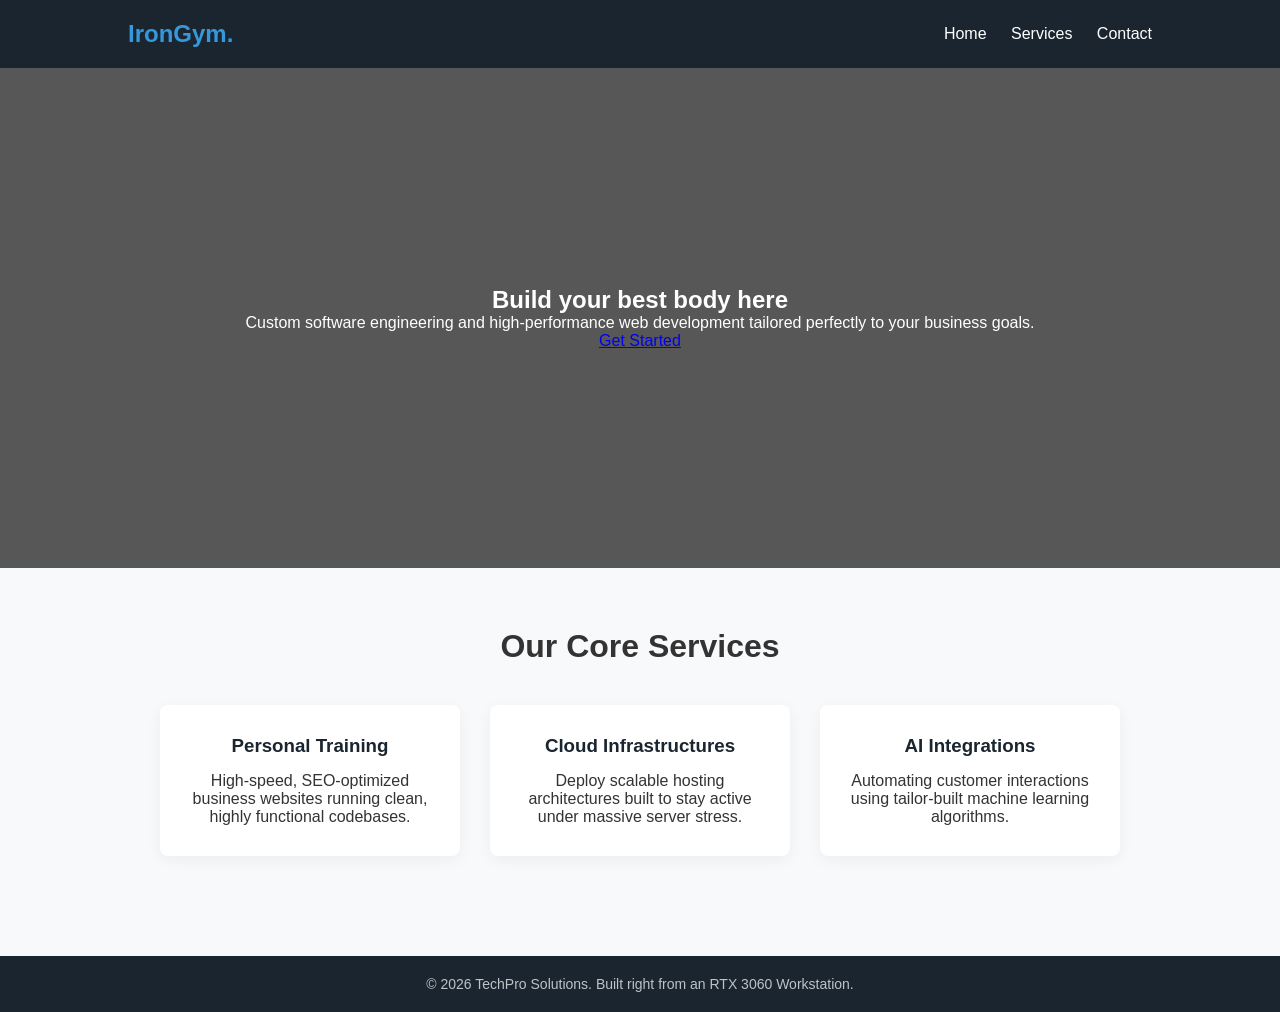
<file: index.html>
<!DOCTYPE html>
<html lang="en">
<head>
    <meta charset="UTF-8">
    <meta name="viewport" content="width=device-width, initial-scale=1.0">
    <title>Premium Tech Solutions</title>
    <link rel="stylesheet" href="style.css">
</head>
<body>

    <!-- Header / Navigation Navigation Element -->
    <header>
        <div class="logo">IronGym.</div>
        <nav>
            <a href="#">Home</a>
            <a href="#">Services</a>
            <a href="#">Contact</a>
        </nav>
    </header>

    <!-- Main Hero Banner -->
    <section class="hero">
        <h1>Build your best body here</h1>
        <p>Custom software engineering and high-performance web development tailored perfectly to your business goals.</p>
        <a href="#" class="cta-btn">Get Started</a>
    </section>

    <!-- Interactive Grid Area -->
    <section class="services-section">
        <h2>Our Core Services</h2>
        <div class="grid">
            <div class="card">
                <h3>Personal Training</h3>
                <p>High-speed, SEO-optimized business websites running clean, highly functional codebases.</p>
            </div>
            <div class="card">
                <h3>Cloud Infrastructures</h3>
                <p>Deploy scalable hosting architectures built to stay active under massive server stress.</p>
            </div>
            <div class="card">
                <h3>AI Integrations</h3>
                <p>Automating customer interactions using tailor-built machine learning algorithms.</p>
            </div>
        </div>
    </section>

    <!-- Footer Area -->
    <footer>
        <p>&copy; 2026 TechPro Solutions. Built right from an RTX 3060 Workstation.</p>
    </footer>

</body>
</html>
</file>
<file: style.css>
/* Reset and Global Styles */
        * { box-sizing: border-box; margin: 0; padding: 0; }
        body { font-family: 'Segoe UI', Tahoma, Geneva, Verdana, sans-serif; color: #333; line-head: 1.6; background-color: #f8f9fa; }
        
        /* Navigation Bar */
        header { background: #1a252f; padding: 20px 10%; display: flex; justify-content: space-between; align-items: center; color: white; }
        .logo { font-size: 24px; font-weight: bold; color: #3498db; }
        nav a { color: white; text-decoration: none; margin-left: 20px; font-weight: 500; }
        nav a:hover { color: #3498db; }

        /* Hero Section with Live Background Image */
.hero { 
    background: linear-gradient(rgba(0,0,0,0.65), rgba(0,0,0,0.65)), 
                url('https://images.unsplash.com/photo-1671970922029-0430d2ae122c?auto=format&fit=crop&w=1600&q=80') no-repeat center center/cover;
    height: 500px; 
    display: flex; 
    flex-direction: column; 
    justify-content: center; 
    align-items: center; 
    text-align: center; 
    color: white; 
    padding: 0 20px; 
}

        /* Services Grid Layout */
        .services-section { padding: 60px 10%; text-align: center; }
        .services-section h2 { font-size: 32px; margin-bottom: 40px; }
        .grid { display: flex; gap: 30px; justify-content: center; flex-wrap: wrap; }
        .card { background: white; padding: 30px; border-radius: 8px; width: 300px; box-shadow: 0 4px 15px rgba(0,0,0,0.05); transition: 0.3s; }
        .card:hover { transform: translateY(-5px); box-shadow: 0 8px 25px rgba(0,0,0,0.1); }
        .card h3 { color: #1a252f; margin-bottom: 15px;} 
        
        /* Footer */
        footer { background: #1a252f; color: #bdc3c7; text-align: center; padding: 20px; font-size: 14px; margin-top: 40px; }

/* Mobile Responsive Media Query */
@media (max-width: 768px) {
    header {
        flex-direction: column;
        gap: 15px;
        text-align: center;
    }
    
    .hero h1 {
        font-size: 30px;
    }

    .grid {
        flex-direction: column;
        align-items: center;
    }

    .card {
        width: 100%;
        max-width: 340px;
    }
}
</file>
